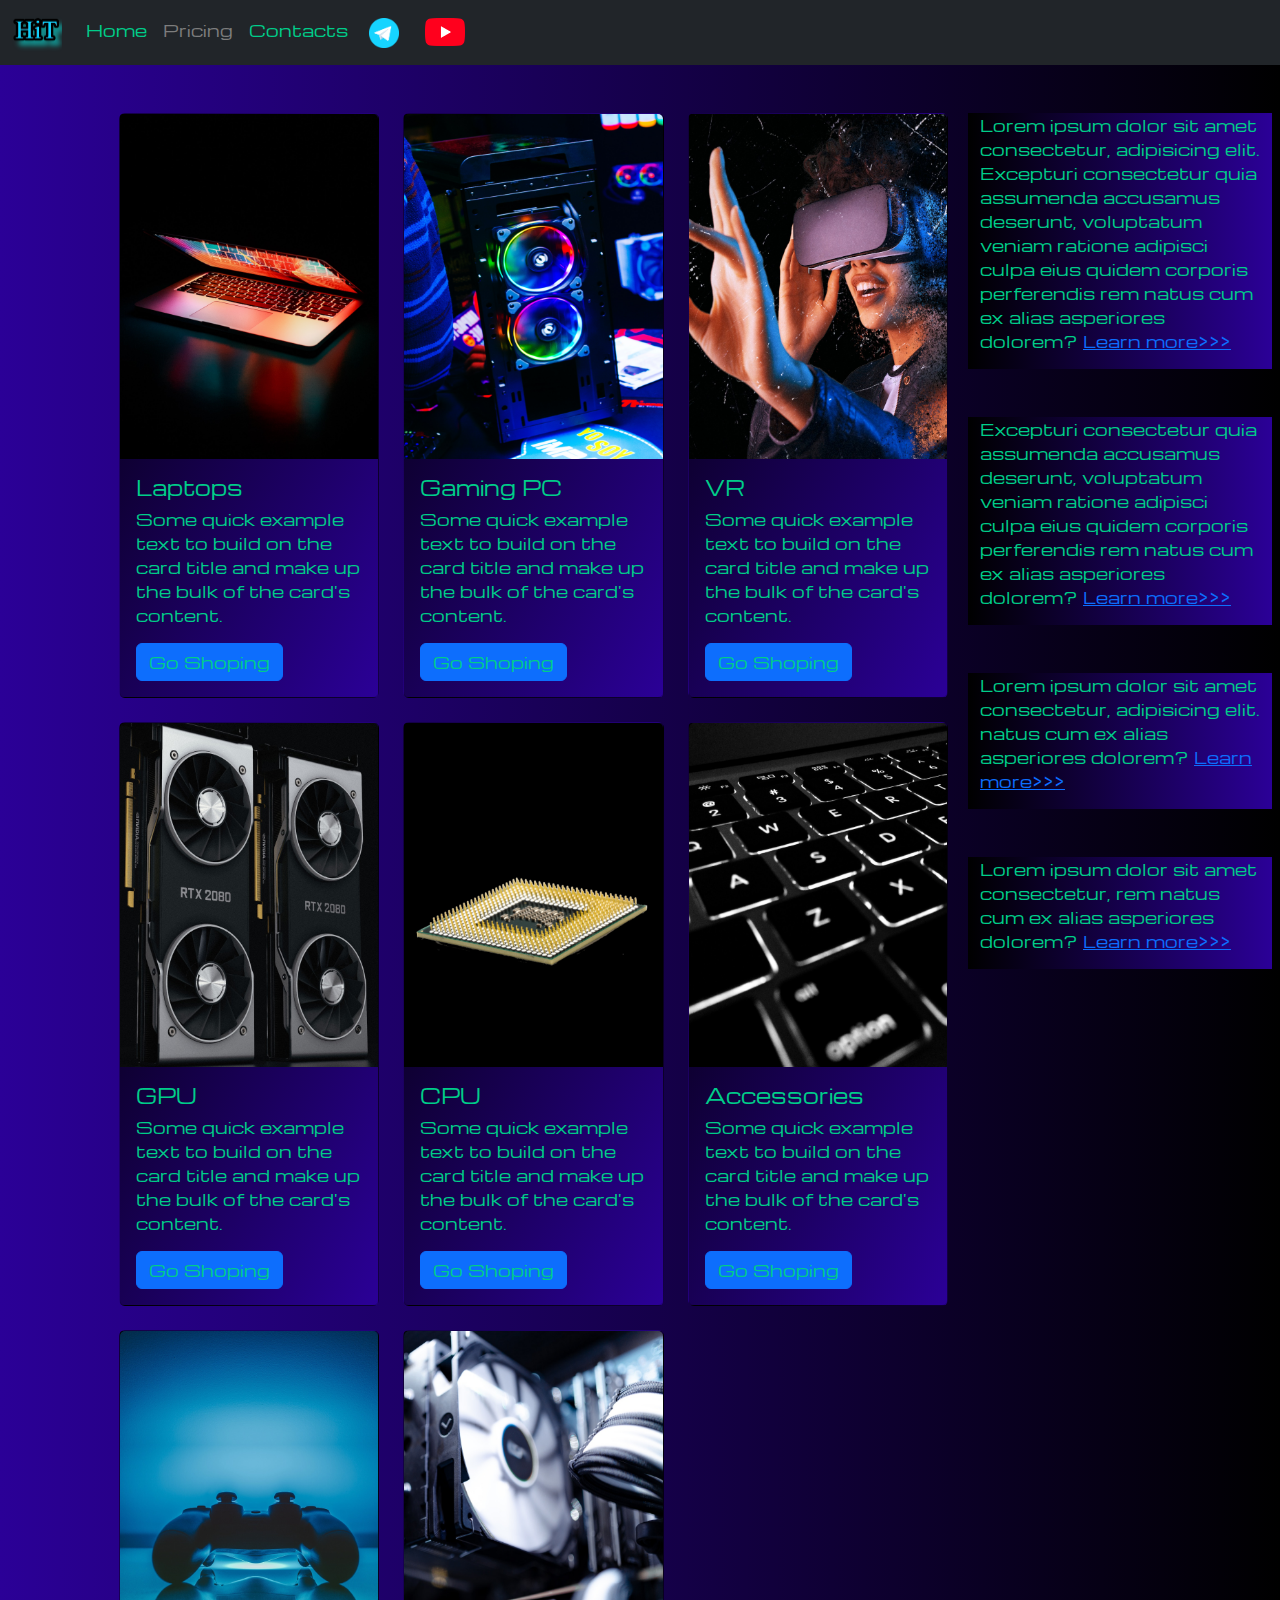
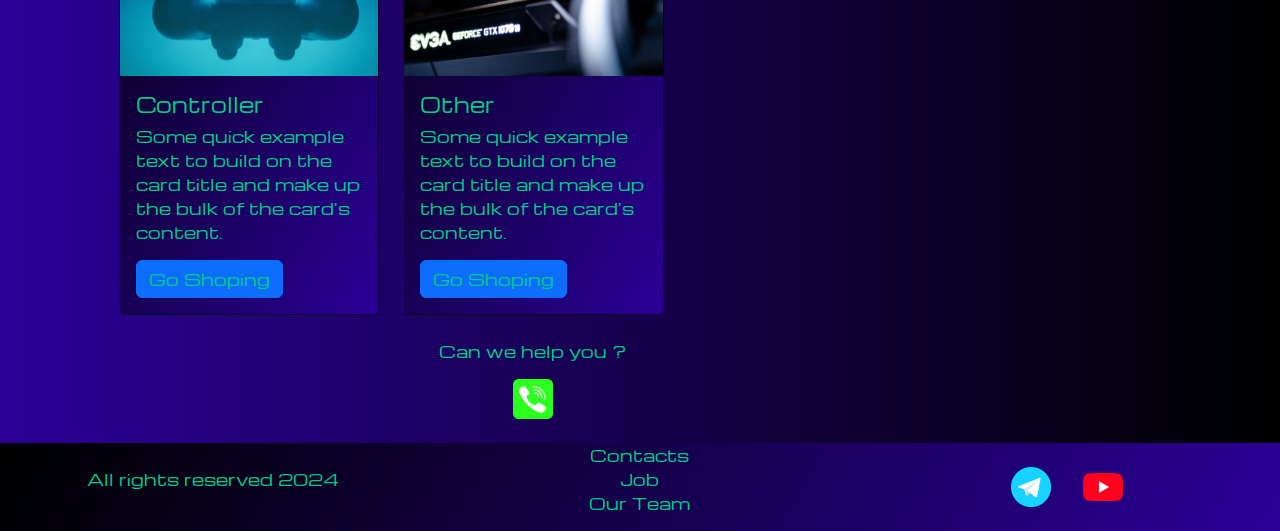
<file: pricing.html>
<!DOCTYPE html>
<html lang="en">

<head>
    <meta charset="UTF-8">
    <meta name="viewport" content="width=device-width, initial-scale=1.0">
    <link href="https://cdn.jsdelivr.net/npm/bootstrap@5.3.3/dist/css/bootstrap.min.css" rel="stylesheet"
        integrity="sha384-QWTKZyjpPEjISv5WaRU9OFeRpok6YctnYmDr5pNlyT2bRjXh0JMhjY6hW+ALEwIH" crossorigin="anonymous">
    <link rel="stylesheet" href="source/styles/mycss.css">

    <link rel="apple-touch-icon" sizes="180x180" href="source/files/favicon_io/apple-touch-icon.png">
    <link rel="icon" type="image/png" sizes="32x32" href="source/files/favicon_io/favicon-32x32.png">
    <link rel="icon" type="image/png" sizes="16x16" href="source/files/favicon_io/favicon-16x16.png">
    <link rel="manifest" href="source/files/favicon_io/site.webmanifest">
    <title>Jwzeusoj</title>
</head>

<body>
    <header>
        <nav class="navbar navbar-expand-lg bg-dark">
            <div class="container-fluid">
                <a class="navbar-brand" href="/"><img src="source/files/logo.png" alt="Logo"></a>
                <button class="navbar-toggler" type="button" data-bs-toggle="collapse" data-bs-target="#navbarNav"
                    aria-controls="navbarNav" aria-expanded="false" aria-label="Toggle navigation">
                    <span class="navbar-toggler-icon"></span>
                </button>
                <div class="collapse navbar-collapse" id="navbarNav">
                    <ul class="navbar-nav">
                        <li class="nav-item">
                            <a class="nav-link" aria-current="page" href="/">Home</a>
                        </li>
                        <li class="nav-item">
                            <a class="nav-link active" href="pricing.html">Pricing</a>
                        </li>
                        <li class="nav-item">
                            <a class="nav-link" href="/">Contacts</a>
                        </li>
                        <li class="nav-item">
                            <a class="nav-link" href="/">
                                <img style="width: 30px; margin-inline: 5px;" src="source/files/tg.png" alt="...">
                            </a>
                        </li>
                        <li class="nav-item">
                            <a class="nav-link" href="/">
                                <img style="width: 40px; margin-inline: 5px;" src="source/files/yt.png" alt="...">
                            </a>
                    </ul>
                </div>
            </div>
        </nav>
    </header>

    <section>
        <div class="container-fluid mt-4">
            <div class="row">
                <div class="col-lg-1">
                </div>

                <div class="col-lg-8 col-md-12">
                    <div class="row">
                        <div class="col-lg-4 col-md-6 mt-4">
                            <div class="card">
                                <a href="#"><img src="source/images/laptop.png" class="card-img-top" alt="Laptop"></a>
                                <div class="card-body">
                                    <h5 class="card-title"><a href="#">Laptops</a></h5>
                                    <p class="card-text">
                                        <a href="#">
                                            Some quick example text to build on the card title and make up
                                            the bulk of the card's content.
                                        </a>
                                    </p>
                                    <a href="#" class="btn btn-primary">Go Shoping</a>
                                </div>
                            </div>
                        </div>
                        <div class="col-lg-4 col-md-6 mt-4">
                            <div class="card">
                                <a href="#"><img src="source/images/gaming pc.png" class="card-img-top"
                                        alt="Gaming-pc"></a>
                                <div class="card-body">
                                    <h5 class="card-title"><a href="#">Gaming PC</a></h5>
                                    <p class="card-text">
                                        <a href="#">
                                            Some quick example text to build on the card title and make up
                                            the bulk of the card's content.
                                        </a>
                                    </p>
                                    <a href="#" class="btn btn-primary">Go Shoping</a>
                                </div>
                            </div>
                        </div>
                        <div class="col-lg-4 col-md-6 mt-4">
                            <div class="card">
                                <a href="#"><img src="source/images/vr.png" class="card-img-top" alt="VR"></a>
                                <div class="card-body">
                                    <h5 class="card-title"><a href="#">VR</a></h5>
                                    <p class="card-text">
                                        <a href="#">
                                            Some quick example text to build on the card title and make up
                                            the bulk of the card's content.
                                        </a>
                                    </p>
                                    <a href="#" class="btn btn-primary">Go Shoping</a>
                                </div>
                            </div>

                        </div>
                        <div class="col-lg-4 col-md-6 mt-4">
                            <div class="card">
                                <a href="#"><img src="source/images/gpu.png" class="card-img-top" alt="GPU"></a>
                                <div class="card-body">
                                    <h5 class="card-title"><a href="#">GPU</a></h5>
                                    <p class="card-text">
                                        <a href="#">
                                            Some quick example text to build on the card title and make up
                                            the bulk
                                            of the card's content.
                                        </a>
                                    </p>
                                    <a href="#" class="btn btn-primary">Go Shoping</a>
                                </div>
                            </div>
                        </div>
                        <div class="col-lg-4 col-md-6 mt-4">
                            <div class="card">
                                <a href="#"><img src="source/images/cpu.png" class="card-img-top" alt="CPU"></a>
                                <div class="card-body">
                                    <h5 class="card-title"><a href="#">CPU</a></h5>
                                    <p class="card-text"><a href="#">
                                            Some quick example text to build on the card title and make up
                                            the bulk
                                            of the card's content.
                                        </a>
                                    </p>
                                    <a href="#" class="btn btn-primary">Go Shoping</a>
                                </div>
                            </div>
                        </div>
                        <div class="col-lg-4 col-md-6 mt-4">
                            <div class="card">
                                <a href="#"><img src="source/images/acc.png" class="card-img-top" alt="Accessories"></a>
                                <div class="card-body">
                                    <h5 class="card-title"><a href="#">Accessories</a></h5>
                                    <p class="card-text"><a href="#">
                                            Some quick example text to build on the card title and make up
                                            the bulk
                                            of the card's content.
                                        </a>
                                    </p>
                                    <a href="#" class="btn btn-primary">Go Shoping</a>
                                </div>
                            </div>

                        </div>
                        <div class="col-lg-4 col-md-6 mt-4">
                            <div class="card">
                                <a href="#"><img src="source/images/controller.png" class="card-img-top"
                                        alt="Controller"></a>
                                <div class="card-body">
                                    <h5 class="card-title"><a href="#">Controller</a></h5>
                                    <p class="card-text"><a href="#">
                                            Some quick example text to build on the card title and make up
                                            the bulk
                                            of the card's content.
                                        </a>
                                    </p>
                                    <a href="#" class="btn btn-primary">Go Shoping</a>
                                </div>
                            </div>
                        </div>
                        <div class="col-lg-4 col-md-6 mt-4">
                            <div class="card">
                                <a href="#"><img src="source/images/other.png" class="card-img-top" alt="Other"></a>
                                <div class="card-body">
                                    <h5 class="card-title"><a href="#">Other</a></h5>
                                    <p class="card-text"><a href="#">
                                            Some quick example text to build on the card title and make up
                                            the bulk
                                            of the card's content.
                                        </a>
                                    </p>
                                    <a href="#" class="btn btn-primary">Go Shoping</a>
                                </div>
                            </div>

                        </div>
                    </div>
                    <div class="col-lg-12 col-md-12 text-center mt-4">
                        <p>
                            Can we help you ?
                        </p>
                    </div>
                    <div class="col-lg-12 col-md-12 text-center">
                        <img class="call-anim" style="width: 40px;" src="source/files/phone.png" alt="...">
                    </div>
                </div>

                <div class="col-lg-3 col-md-12">
                    <div class="row px-2">
                        <div class="col-lg-12 sidebar my-4">
                            <p>
                                Lorem ipsum dolor sit amet consectetur, adipisicing elit. Excepturi consectetur quia
                                assumenda accusamus deserunt, voluptatum veniam ratione adipisci culpa eius quidem
                                corporis perferendis rem natus cum ex alias asperiores dolorem?
                                <a href="#">Learn more>>></a>
                            </p>
                        </div>
                        <div class="col-lg-12 sidebar my-4">
                            <p>
                                Excepturi consectetur quia assumenda accusamus deserunt, voluptatum veniam ratione
                                adipisci culpa eius quidem corporis perferendis rem natus cum ex alias asperiores
                                dolorem?
                                <a href="#">Learn more>>></a>
                            </p>
                        </div>
                        <div class="col-lg-12 sidebar my-4">
                            <p>
                                Lorem ipsum dolor sit amet consectetur, adipisicing elit. natus cum ex alias
                                asperiores dolorem?
                                <a href="#">Learn more>>></a>
                            </p>
                        </div>
                        <div class="col-lg-12 sidebar my-4">
                            <p>
                                Lorem ipsum dolor sit amet consectetur, rem natus cum ex alias asperiores dolorem?
                                <a href="#">Learn more>>></a>
                            </p>
                        </div>
                    </div>
                </div>
            </div>
    </section>

    <footer>
        <div class="container-fluid mt-4">
            <div class="row">
            <div class="col-lg-4 col-md-12 footer-text text-center">
                <p>
                    All rights reserved 2024
                </p>
            </div>      
            <div class="col-lg-4 col-md-12 footer-text text-center">
                <p>
                    Contacts <br>
                    Job <br>
                    Our Team
                </p>
            </div>
            <div class="col-lg-4 col-md-12 media-links">
                <img style="width: 40px; margin-inline: 1em;" src="source/files/tg.png" alt="...">
                <img style="width: 40px; margin-inline: 1em;" src="source/files/yt.png" alt="...">
            </div>
            </div>
        </div>
    </footer>

    <script src="https://cdn.jsdelivr.net/npm/bootstrap@5.3.3/dist/js/bootstrap.bundle.min.js"
        integrity="sha384-YvpcrYf0tY3lHB60NNkmXc5s9fDVZLESaAA55NDzOxhy9GkcIdslK1eN7N6jIeHz"
        crossorigin="anonymous"></script>
</body>

</html>
</file>
<file: source/styles/mycss.css>
@import url('https://fonts.googleapis.com/css?family=Michroma&display=swap');

body {
    background: linear-gradient(90deg, #2b0097 0%, #000000 100%);
    font-family: Michroma, serif;
}

p {
    color: rgb(0, 205, 137);
}

.nav-link {
    color: rgb(0, 205, 137);
}
.navbar-nav .nav-link.active {
    color: rgb(125, 125, 125);
}

.navbar-brand img{
    width: 50px;
}
 
.navbar-toggler {
    background-color: rgb(159, 159, 159);
}

.sidebar {
    color: rgb(0, 205, 137);
    background: linear-gradient(270deg, #2b0097 0%, #000000 100%)
}

.card {
    color: rgb(0, 205, 137);
    background: linear-gradient(300deg, #2b0097 0%, #000000 100%)
}
.card a {
    text-decoration: none;
    color: rgb(0, 205, 137);
}

.slide-text, 
.footer-text {
    color: rgb(0, 205, 137);
    margin: auto auto;
}

footer,
.button-see {
    background: linear-gradient(300deg, #2b0097 0%, #000000 100%)
}

.media-links {
    display: flex;
    justify-content: center;
    align-items: center;
}

.call-anim {
    animation: call 2s ease 1s infinite normal forwards;
}
@keyframes call {
	0%,
	100% {
		transform: translateX(0%);
		transform-origin: 50% 50%;
	}

	15% {
		transform: translateX(-30px) rotate(-6deg);
	}

	30% {
		transform: translateX(15px) rotate(6deg);
	}

	45% {
		transform: translateX(-15px) rotate(-3.6deg);
	}

	60% {
		transform: translateX(9px) rotate(2.4deg);
	}

	75% {
		transform: translateX(-6px) rotate(-1.2deg);
	}
}



@media (max-width: 770px) {
    .carousel-indicators {
        display: none;
    }
}
</file>
